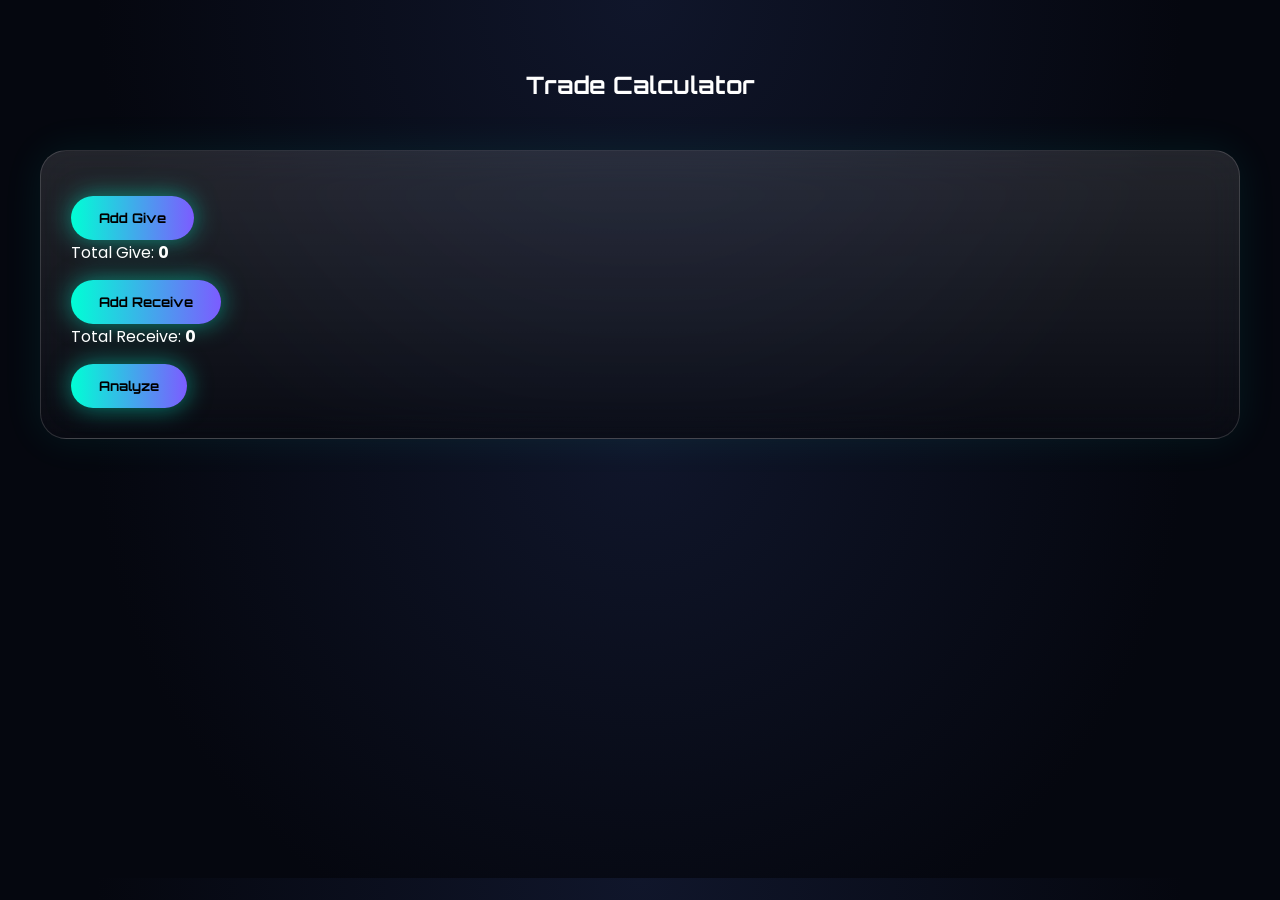
<file: calculator.html>
<!DOCTYPE html>
<html>
<head>
<title>Trade Calculator</title>
<link rel="stylesheet" href="assets/style.css">
</head>
<body>
<div class="loader"><div class="spin"></div></div>

<header><h2>Trade Calculator</h2></header>

<div class="container card">
<div id="give"></div>
<button onclick="add('give')">Add Give</button>
<p>Total Give: <b id="gt">0</b></p>

<div id="take"></div>
<button onclick="add('take')">Add Receive</button>
<p>Total Receive: <b id="rt">0</b></p>

<button onclick="calc()">Analyze</button>
<h3 id="res"></h3>
</div>

<script src="assets/data.js"></script>
<script src="assets/app.js"></script>
<script>
function add(id){
const d=document.getElementById(id);
const s=document.createElement("select");
s.innerHTML=`<option value=0>Select</option>`+
Object.entries(ITEMS).map(([k,v])=>`<option value=${v}>${k} (${v})</option>`).join("");
s.onchange=calc;
d.appendChild(s);
}
function sum(id){
return [...document.getElementById(id).querySelectorAll("select")]
.reduce((t,s)=>t+ +s.value,0);
}
function calc(){
gt.textContent=sum("give");
rt.textContent=sum("take");
const diff=rt.textContent-gt.textContent;
res.textContent=diff>0?"WIN":"diff==0?"FAIR":"LOSE";
}
add("give");add("take");
</script>
</body>
</html>
</file>
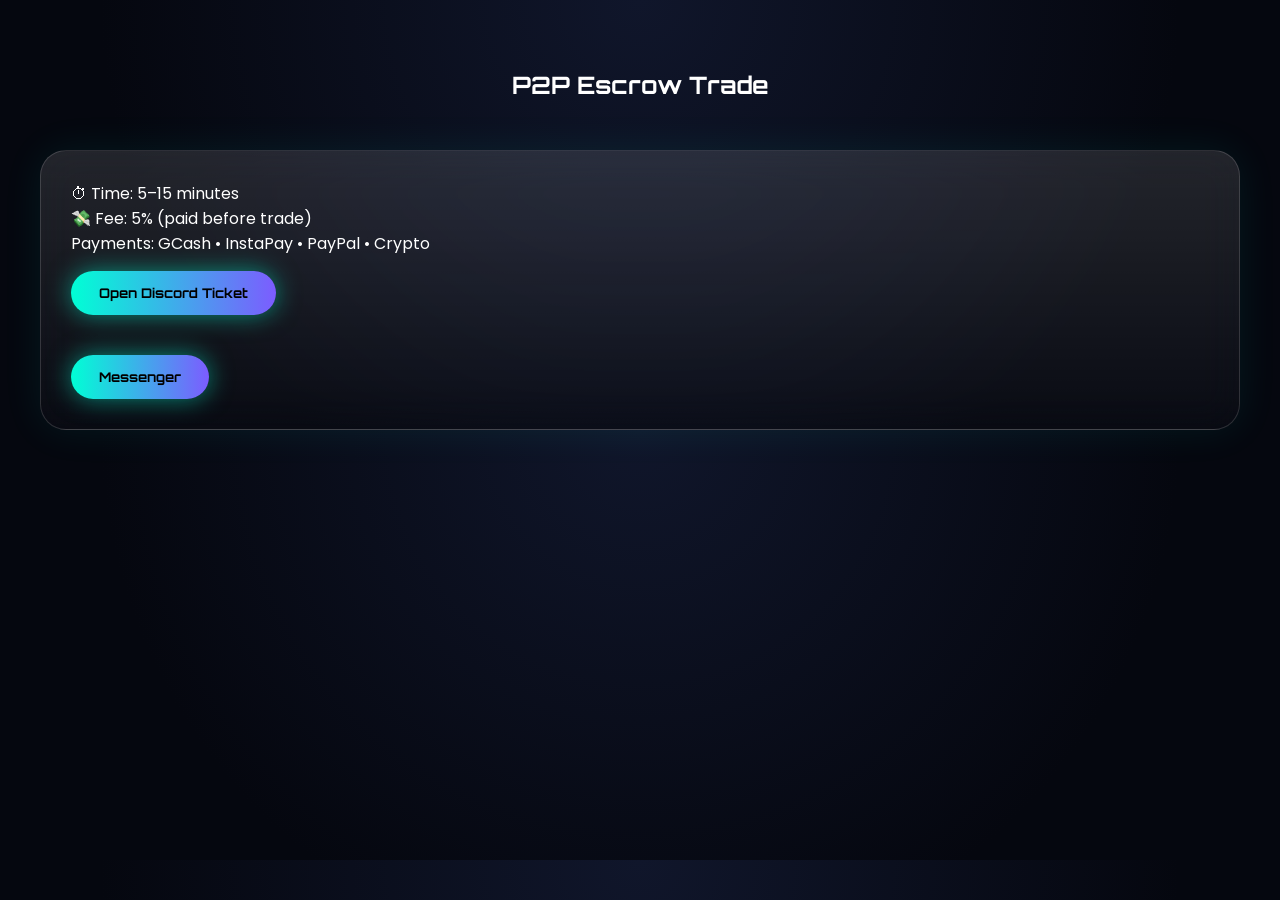
<file: p2p.html>
<!DOCTYPE html>
<html>
<head>
<title>P2P Midman</title>
<link rel="stylesheet" href="assets/style.css">
</head>
<body>
<header><h2>P2P Escrow Trade</h2></header>
<div class="container card">
<p>⏱ Time: 5–15 minutes</p>
<p>💸 Fee: 5% (paid before trade)</p>
<p>Payments: GCash • InstaPay • PayPal • Crypto</p>

<button onclick="location.href='https://discord.gg/9ZVDy2tsx7'">
Open Discord Ticket
</button>
<br><br>
<a href="https://www.facebook.com/share/1HGue7eCWq/?mibextid=wwXIfr" target="_blank">
<button>Messenger</button>
</a>
</div>
</body>
</html>
</file>
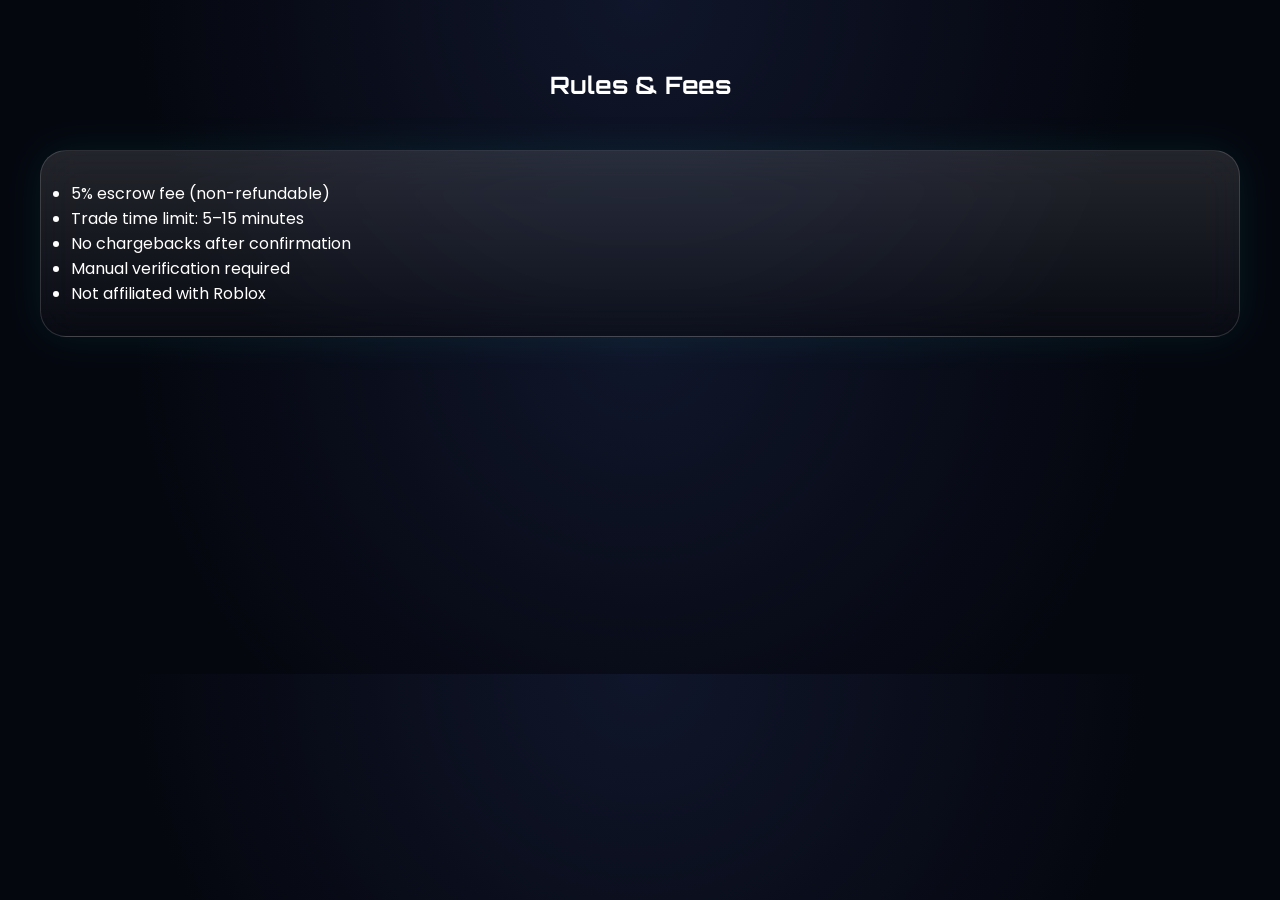
<file: rules.html>
<!DOCTYPE html>
<html>
<head>
<title>Rules & Fees</title>
<link rel="stylesheet" href="assets/style.css">
</head>
<body>
<header><h2>Rules & Fees</h2></header>
<div class="container card">
<ul>
<li>5% escrow fee (non-refundable)</li>
<li>Trade time limit: 5–15 minutes</li>
<li>No chargebacks after confirmation</li>
<li>Manual verification required</li>
<li>Not affiliated with Roblox</li>
</ul>
</div>
</body>
</html>
</file>
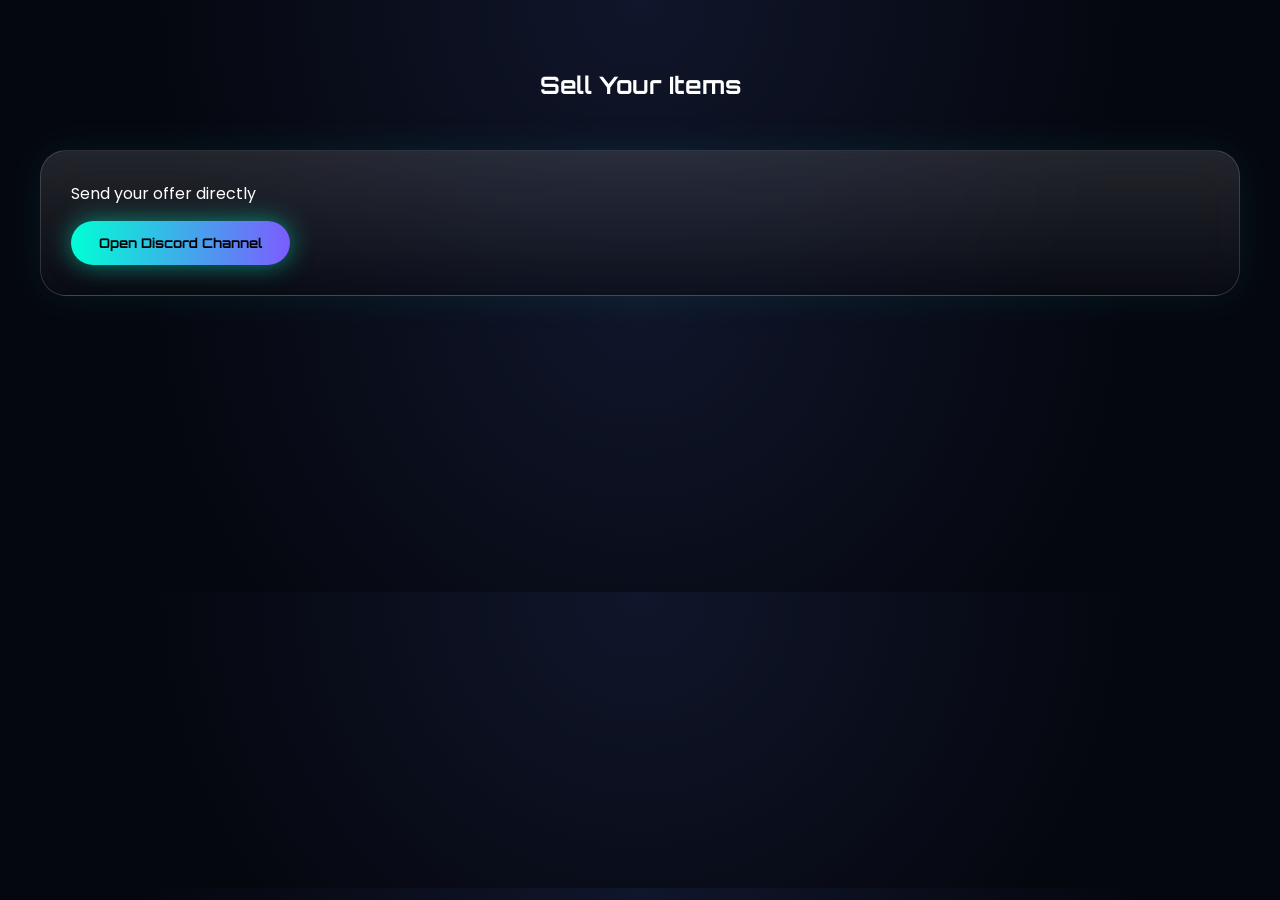
<file: sell.html>
<!DOCTYPE html>
<html>
<head>
<title>Sell to Us</title>
<link rel="stylesheet" href="assets/style.css">
</head>
<body>
<header><h2>Sell Your Items</h2></header>
<div class="container card">
<p>Send your offer directly</p>
<a href="https://discord.com/channels/1455558448556146883/1455574277473570878">
<button>Open Discord Channel</button>
</a>
</div>
</body>
</html>
</file>
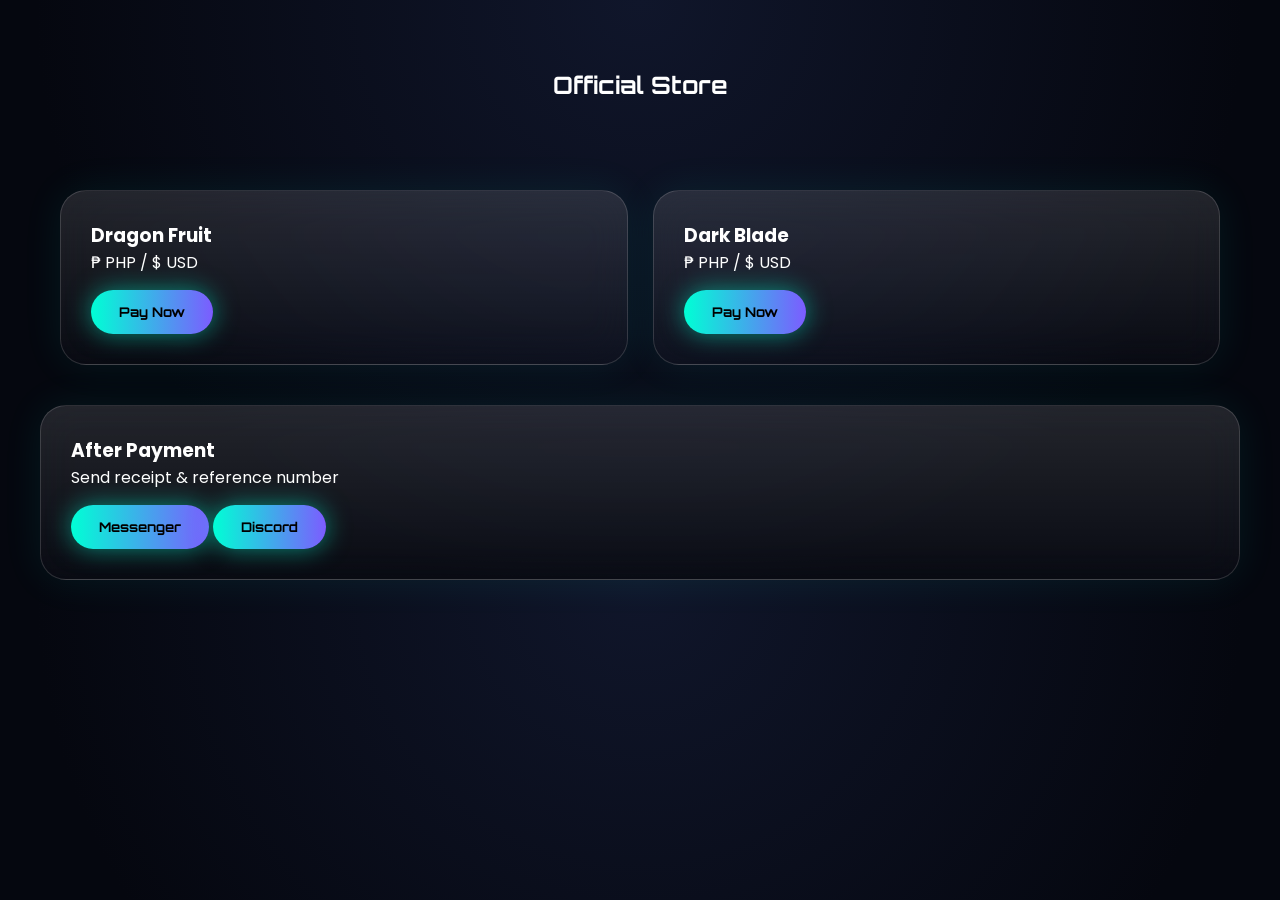
<file: store.html>
<!DOCTYPE html>
<html>
<head>
<title>Official Store</title>
<link rel="stylesheet" href="assets/style.css">
</head>
<body>
<header><h2>Official Store</h2></header>

<div class="container grid">
<div class="card">
<h3>Dragon Fruit</h3>
<p>₱ PHP / $ USD</p>
<button>Pay Now</button>
</div>
<div class="card">
<h3>Dark Blade</h3>
<p>₱ PHP / $ USD</p>
<button>Pay Now</button>
</div>
</div>

<div class="container card">
<h3>After Payment</h3>
<p>Send receipt & reference number</p>
<a href="https://www.facebook.com/share/1HGue7eCWq/?mibextid=wwXIfr"><button>Messenger</button></a>
<a href="https://discord.gg/9ZVDy2tsx7"><button>Discord</button></a>
</div>
</body>
</html>
</file>
<file: assets/style.css>
@import url('https://fonts.googleapis.com/css2?family=Orbitron:wght@400;700;900&family=Poppins:wght@300;500;700&display=swap');

:root{
  --neon:#00ffd5;
  --purple:#7c5cff;
  --bg:#05070f;
}

*{margin:0;padding:0;box-sizing:border-box}

body{
  font-family:Poppins,sans-serif;
  background:radial-gradient(circle at top,#10162b,#05070f 70%);
  color:#fff;
  overflow-x:hidden;
}

body::before{
  content:"";
  position:fixed;
  inset:0;
  background:url("https://i.imgur.com/0Z8FQYH.png") repeat;
  opacity:.05;
  animation:move 120s linear infinite;
  z-index:-1;
}

@keyframes move{
  to{background-position:3000px 2000px}
}

.loader{
  position:fixed;
  inset:0;
  background:#05070f;
  display:flex;
  align-items:center;
  justify-content:center;
  z-index:999;
}
.loader div{
  width:45px;height:45px;
  border:4px solid #222;
  border-top:4px solid var(--neon);
  border-radius:50%;
  animation:spin .7s linear infinite;
}
@keyframes spin{to{transform:rotate(360deg)}}

header{
  text-align:center;
  padding:70px 20px 40px;
}
header h1{
  font-family:Orbitron;
  font-size:44px;
  background:linear-gradient(90deg,var(--neon),var(--purple));
  -webkit-background-clip:text;
  -webkit-text-fill-color:transparent;
}
header p{color:#aaa;margin-top:10px}

nav{margin-top:25px}
nav a{
  color:#ccc;
  margin:0 14px;
  font-weight:600;
  text-decoration:none;
}
nav a:hover{color:var(--neon)}

.container{
  max-width:1200px;
  margin:auto;
  padding:40px 20px;
}

.grid{
  display:grid;
  grid-template-columns:repeat(auto-fit,minmax(260px,1fr));
  gap:25px;
}

.card{
  background:linear-gradient(180deg,rgba(255,255,255,.12),rgba(255,255,255,.02));
  border:1px solid rgba(255,255,255,.15);
  border-radius:26px;
  padding:30px;
  backdrop-filter:blur(20px);
  box-shadow:0 0 40px rgba(0,255,213,.08);
  transition:.3s;
}
.card:hover{transform:translateY(-6px)}

h2{font-family:Orbitron;margin-bottom:10px}

button{
  margin-top:15px;
  padding:14px 28px;
  border-radius:999px;
  border:none;
  font-family:Orbitron;
  font-weight:700;
  cursor:pointer;
  background:linear-gradient(90deg,var(--neon),var(--purple));
  box-shadow:0 0 25px rgba(0,255,213,.5);
}

input,select{
  width:100%;
  padding:14px;
  border-radius:14px;
  background:#0006;
  border:1px solid #333;
  color:#fff;
  margin-top:10px;
}

footer{
  text-align:center;
  padding:30px;
  color:#777;
  font-size:13px;
}
</file>
